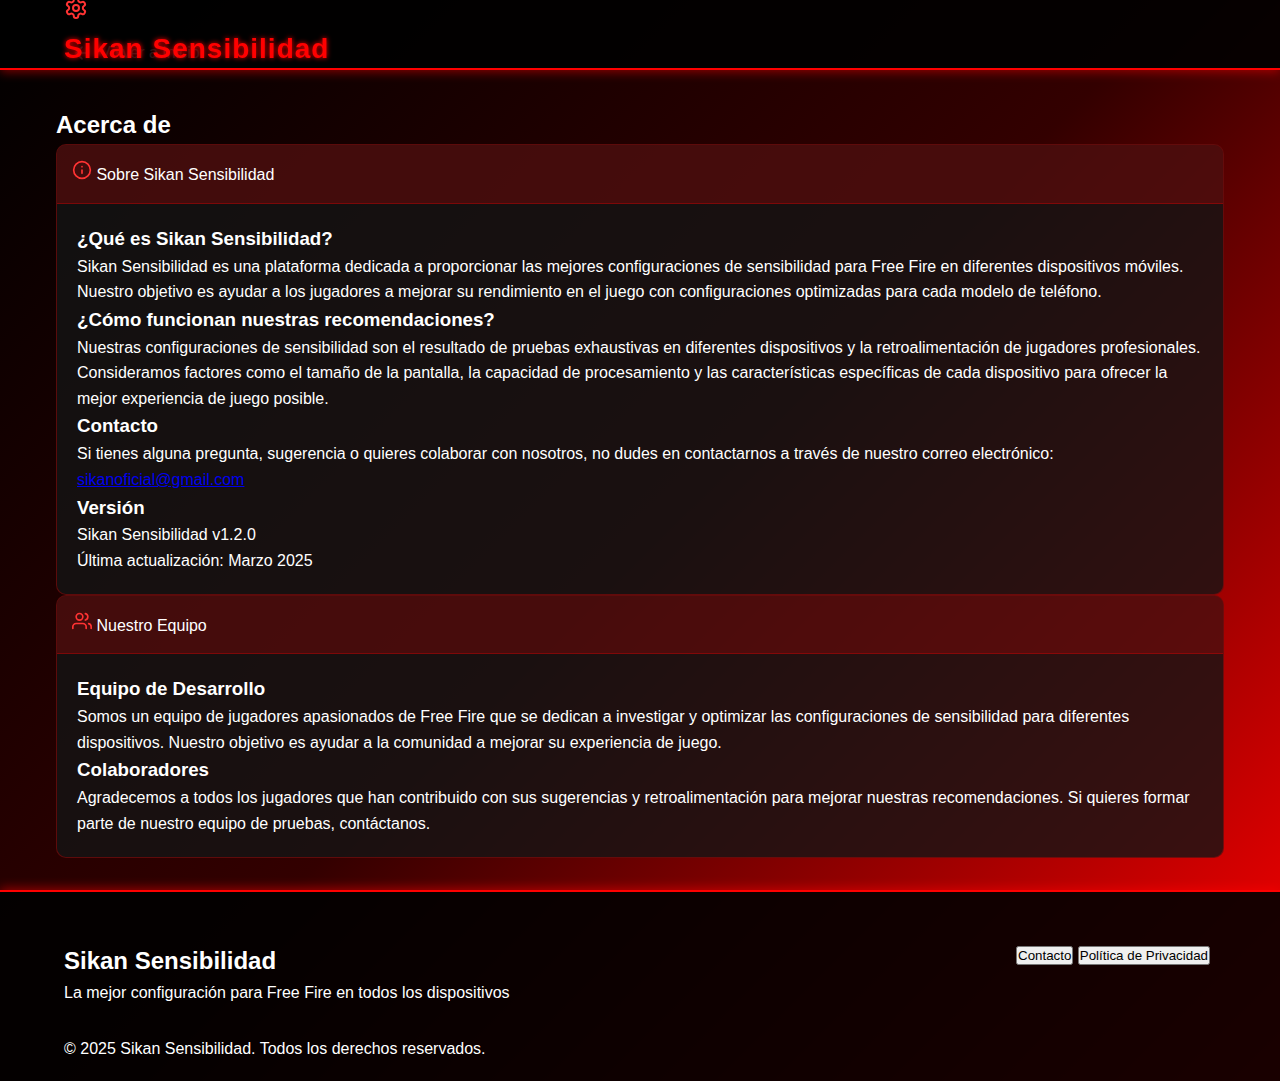
<file: acerca.html>
<!DOCTYPE html>
<html lang="es">
<head>
    <meta charset="UTF-8">
    <meta name="viewport" content="width=device-width, initial-scale=1.0">
    <title>Acerca de - Sikan Sensibilidad</title>
    <link rel="stylesheet" href="styles.css">
    <link href="https://fonts.googleapis.com/css2?family=Inter:wght@400;500;600;700&display=swap" rel="stylesheet">
    <style>
        .acerca-container {
            max-width: 1200px;
            margin: 0 auto;
            padding: 2rem 1rem;
        }
        
        .volver-btn {
            display: inline-flex;
            align-items: center;
            background-color: var(--red-800);
            color: white;
            border: none;
            padding: 0.5rem 1rem;
            border-radius: 0.375rem;
            cursor: pointer;
            margin-bottom: 2rem;
            text-decoration: none;
        }
        
        .volver-btn svg {
            margin-right: 0.5rem;
        }
        
        .volver-btn:hover {
            background-color: var(--red-700);
        }
    </style>
</head>
<body>
    <div class="container">
        <!-- Animated LED-like lines -->
        <div class="led-lines">
            <div class="led-line top"></div>
            <div class="led-line right"></div>
            <div class="led-line bottom"></div>
            <div class="led-line left"></div>
            <div class="led-line middle-top"></div>
            <div class="led-line middle-bottom"></div>
        </div>

        <!-- Header -->
        <header>
            <div class="header-content">
                <div class="logo">
                    <svg xmlns="http://www.w3.org/2000/svg" width="24" height="24" viewBox="0 0 24 24" fill="none" stroke="#ff3333" stroke-width="2" stroke-linecap="round" stroke-linejoin="round" class="settings-icon"><path d="M12.22 2h-.44a2 2 0 0 0-2 2v.18a2 2 0 0 1-1 1.73l-.43.25a2 2 0 0 1-2 0l-.15-.08a2 2 0 0 0-2.73.73l-.22.38a2 2 0 0 0 .73 2.73l.15.1a2 2 0 0 1 1 1.72v.51a2 2 0 0 1-1 1.74l-.15.09a2 2 0 0 0-.73 2.73l.22.38a2 2 0 0 0 2.73.73l.15-.08a2 2 0 0 1 2 0l.43.25a2 2 0 0 1 1 1.73V20a2 2 0 0 0 2 2h.44a2 2 0 0 0 2-2v-.18a2 2 0 0 1 1-1.73l.43-.25a2 2 0 0 1 2 0l.15.08a2 2 0 0 0 2.73-.73l.22-.39a2 2 0 0 0-.73-2.73l-.15-.08a2 2 0 0 1-1-1.74v-.5a2 2 0 0 1 1-1.74l.15-.09a2 2 0 0 0 .73-2.73l-.22-.38a2 2 0 0 0-2.73-.73l-.15.08a2 2 0 0 1-2 0l-.43-.25a2 2 0 0 1-1-1.73V4a2 2 0 0 0-2-2z"></path><circle cx="12" cy="12" r="3"></circle></svg>
                    <h1><span class="red-text">Sikan</span> Sensibilidad</h1>
                </div>
            </div>
        </header>

        <div class="acerca-container">
            <a href="index.html" class="volver-btn">
                <svg xmlns="http://www.w3.org/2000/svg" width="20" height="20" viewBox="0 0 24 24" fill="none" stroke="currentColor" stroke-width="2" stroke-linecap="round" stroke-linejoin="round"><path d="m12 19-7-7 7-7"></path><path d="M19 12H5"></path></svg>
                Volver a Inicio
            </a>
            
            <h2 class="section-title">Acerca de</h2>
            <div class="card">
                <div class="card-header">
                    <div class="card-title">
                        <svg xmlns="http://www.w3.org/2000/svg" width="20" height="20" viewBox="0 0 24 24" fill="none" stroke="#ff3333" stroke-width="2" stroke-linecap="round" stroke-linejoin="round"><circle cx="12" cy="12" r="10"></circle><path d="M12 16v-4"></path><path d="M12 8h.01"></path></svg>
                        Sobre Sikan Sensibilidad
                    </div>
                </div>
                <div class="card-content">
                    <div class="about-content">
                        <div class="about-section">
                            <h3>¿Qué es Sikan Sensibilidad?</h3>
                            <p>Sikan Sensibilidad es una plataforma dedicada a proporcionar las mejores configuraciones de sensibilidad para Free Fire en diferentes dispositivos móviles. Nuestro objetivo es ayudar a los jugadores a mejorar su rendimiento en el juego con configuraciones optimizadas para cada modelo de teléfono.</p>
                        </div>
                        
                        <div class="about-section">
                            <h3>¿Cómo funcionan nuestras recomendaciones?</h3>
                            <p>Nuestras configuraciones de sensibilidad son el resultado de pruebas exhaustivas en diferentes dispositivos y la retroalimentación de jugadores profesionales. Consideramos factores como el tamaño de la pantalla, la capacidad de procesamiento y las características específicas de cada dispositivo para ofrecer la mejor experiencia de juego posible.</p>
                        </div>
                        
                        <div class="about-section">
                            <h3>Contacto</h3>
                            <p>Si tienes alguna pregunta, sugerencia o quieres colaborar con nosotros, no dudes en contactarnos a través de nuestro correo electrónico: <a href="mailto:sikanoficial@gmail.com" class="email-link">sikanoficial@gmail.com</a></p>
                        </div>
                        
                        <div class="about-section">
                            <h3>Versión</h3>
                            <p>Sikan Sensibilidad v1.2.0</p>
                            <p>Última actualización: Marzo 2025</p>
                        </div>
                    </div>
                </div>
            </div>
            
            <div class="card mt-6">
                <div class="card-header">
                    <div class="card-title">
                        <svg xmlns="http://www.w3.org/2000/svg" width="20" height="20" viewBox="0 0 24 24" fill="none" stroke="#ff3333" stroke-width="2" stroke-linecap="round" stroke-linejoin="round"><path d="M17 21v-2a4 4 0 0 0-4-4H5a4 4 0 0 0-4 4v2"></path><circle cx="9" cy="7" r="4"></circle><path d="M23 21v-2a4 4 0 0 0-3-3.87"></path><path d="M16 3.13a4 4 0 0 1 0 7.75"></path></svg>
                        Nuestro Equipo
                    </div>
                </div>
                <div class="card-content">
                    <div class="about-content">
                        <div class="about-section">
                            <h3>Equipo de Desarrollo</h3>
                            <p>Somos un equipo de jugadores apasionados de Free Fire que se dedican a investigar y optimizar las configuraciones de sensibilidad para diferentes dispositivos. Nuestro objetivo es ayudar a la comunidad a mejorar su experiencia de juego.</p>
                        </div>
                        
                        <div class="about-section">
                            <h3>Colaboradores</h3>
                            <p>Agradecemos a todos los jugadores que han contribuido con sus sugerencias y retroalimentación para mejorar nuestras recomendaciones. Si quieres formar parte de nuestro equipo de pruebas, contáctanos.</p>
                        </div>
                    </div>
                </div>
            </div>
        </div>
        
        <!-- Footer -->
        <footer>
            <div class="footer-content">
                <div class="footer-info">
                    <h2><span class="red-text">Sikan</span> Sensibilidad</h2>
                    <p>La mejor configuración para Free Fire en todos los dispositivos</p>
                </div>
                <div class="footer-links">
                    <button class="footer-button">Contacto</button>
                    <button class="footer-button">Política de Privacidad</button>
                </div>
            </div>
            <div class="footer-copyright">
                © 2025 Sikan Sensibilidad. Todos los derechos reservados.
            </div>
        </footer>
    </div>
</body>
</html>
</file>
<file: styles.css>
:root {
    --primary-color: #ff0000;
    --secondary-color: #000000;
    --gradient-color: linear-gradient(135deg, var(--secondary-color) 0%, #330000 50%, var(--primary-color) 100%);
    --text-color: #ffffff;
    --card-bg: rgba(20, 20, 20, 0.8);
    --border-glow: 0 0 10px var(--primary-color), 0 0 20px var(--primary-color);
    --header-height: 70px;
  }
  
  * {
    margin: 0;
    padding: 0;
    box-sizing: border-box;
    font-family: "Segoe UI", Tahoma, Geneva, Verdana, sans-serif;
  }
  
  html {
    scroll-behavior: smooth;
  }
  
  body {
    background: var(--gradient-color);
    color: var(--text-color);
    line-height: 1.6;
    overflow-x: hidden;
  }
  
  .container {
    width: 100%;
    min-height: 100vh;
    position: relative;
  }
  
  /* Header Styles */
  header {
    height: var(--header-height);
    background-color: rgba(0, 0, 0, 0.9);
    position: fixed;
    top: 0;
    left: 0;
    width: 100%;
    display: flex;
    justify-content: space-between;
    align-items: center;
    padding: 0 5%;
    z-index: 1000;
    box-shadow: 0 2px 10px rgba(255, 0, 0, 0.5);
    border-bottom: 2px solid var(--primary-color);
  }
  
  .logo h1 {
    color: var(--primary-color);
    font-size: 28px;
    font-weight: 700;
    letter-spacing: 1px;
    text-shadow: 0 0 5px var(--primary-color);
  }
  
  .logo p {
    font-size: 14px;
    opacity: 0.8;
  }
  
  nav ul {
    display: flex;
    list-style: none;
  }
  
  nav ul li {
    margin: 0 15px;
  }
  
  nav ul li a {
    color: var(--text-color);
    text-decoration: none;
    font-size: 16px;
    font-weight: 500;
    transition: all 0.3s ease;
    position: relative;
  }
  
  nav ul li a:hover {
    color: var(--primary-color);
  }
  
  nav ul li a::after {
    content: "";
    position: absolute;
    bottom: -5px;
    left: 0;
    width: 0;
    height: 2px;
    background-color: var(--primary-color);
    transition: width 0.3s ease;
  }
  
  nav ul li a:hover::after {
    width: 100%;
    box-shadow: var(--border-glow);
  }
  
  .menu-toggle {
    display: none;
    font-size: 24px;
    cursor: pointer;
  }
  
  /* Hero Section */
  .hero {
    height: 100vh;
    background: url("/placeholder.svg?height=1080&width=1920") center / cover no-repeat;
    background-attachment: fixed;
    display: flex;
    align-items: center;
    justify-content: center;
    text-align: center;
    position: relative;
    padding-top: var(--header-height);
  }
  
  .hero::before {
    content: "";
    position: absolute;
    top: 0;
    left: 0;
    width: 100%;
    height: 100%;
    background: rgba(0, 0, 0, 0.7);
  }
  
  .hero-content {
    position: relative;
    z-index: 1;
    max-width: 800px;
    padding: 0 20px;
  }
  
  .hero-content h2 {
    font-size: 48px;
    margin-bottom: 20px;
    color: var(--primary-color);
    text-shadow: 0 0 10px var(--primary-color);
  }
  
  .hero-content p {
    font-size: 20px;
    margin-bottom: 30px;
  }
  
  .btn {
    display: inline-block;
    background-color: var(--primary-color);
    color: var(--text-color);
    padding: 12px 30px;
    border-radius: 30px;
    text-decoration: none;
    font-weight: 600;
    transition: all 0.3s ease;
    border: 2px solid var(--primary-color);
    box-shadow: 0 0 10px var(--primary-color);
  }
  
  .btn:hover {
    background-color: transparent;
    transform: translateY(-3px);
    box-shadow: 0 0 20px var(--primary-color);
  }
  
  /* Section Styles */
  section {
    padding: 100px 5%;
    position: relative;
  }
  
  .section-header {
    text-align: center;
    margin-bottom: 50px;
  }
  
  .section-header h2 {
    font-size: 36px;
    color: var(--primary-color);
    margin-bottom: 15px;
    text-shadow: 0 0 5px var(--primary-color);
    position: relative;
    display: inline-block;
  }
  
  .section-header h2::after {
    content: "";
    position: absolute;
    bottom: -10px;
    left: 50%;
    transform: translateX(-50%);
    width: 80px;
    height: 3px;
    background-color: var(--primary-color);
    box-shadow: var(--border-glow);
  }
  
  .section-header h2 i {
    margin-right: 10px;
  }
  
  .section-header p {
    font-size: 18px;
    opacity: 0.8;
  }
  
  /* Sensitivity Cards */
  .sensitivity-cards {
    display: grid;
    grid-template-columns: repeat(auto-fit, minmax(300px, 1fr));
    gap: 30px;
  }
  
  .card {
    background-color: var(--card-bg);
    border-radius: 10px;
    overflow: hidden;
    transition: all 0.3s ease;
    border: 1px solid rgba(255, 0, 0, 0.3);
  }
  
  .card:hover {
    transform: translateY(-5px);
    box-shadow: var(--border-glow);
  }
  
  .card-header {
    background-color: rgba(255, 0, 0, 0.2);
    padding: 15px;
    display: flex;
    align-items: center;
    border-bottom: 1px solid rgba(255, 0, 0, 0.3);
  }
  
  .card-header i {
    font-size: 24px;
    margin-right: 15px;
    color: var(--primary-color);
  }
  
  .card-header h3 {
    font-size: 20px;
  }
  
  .card-content {
    padding: 20px;
  }
  
  .slider-container {
    margin-top: 10px;
  }
  
  .slider-container span {
    display: block;
    margin-bottom: 10px;
    font-weight: 600;
    font-size: 18px;
  }
  
  .slider {
    height: 10px;
    background-color: rgba(255, 255, 255, 0.1);
    border-radius: 5px;
    position: relative;
    overflow: hidden;
  }
  
  .slider-fill {
    position: absolute;
    top: 0;
    left: 0;
    height: 100%;
    background-color: var(--primary-color);
    border-radius: 5px;
    box-shadow: 0 0 5px var(--primary-color);
  }
  
  /* Phone Categories */
  .phones-section {
    background-color: rgba(0, 0, 0, 0.3);
    border-top: 1px solid rgba(255, 0, 0, 0.3);
    border-bottom: 1px solid rgba(255, 0, 0, 0.3);
  }
  
  .phone-categories {
    display: grid;
    grid-template-columns: repeat(auto-fit, minmax(250px, 1fr));
    gap: 30px;
  }
  
  .category-card {
    background-color: var(--card-bg);
    border-radius: 10px;
    padding: 30px 20px;
    text-align: center;
    transition: all 0.3s ease;
    border: 1px solid rgba(255, 0, 0, 0.3);
    display: flex;
    flex-direction: column;
    align-items: center;
  }
  
  .category-card:hover {
    transform: translateY(-5px);
    box-shadow: var(--border-glow);
  }
  
  .category-icon {
    width: 80px;
    height: 80px;
    background-color: rgba(255, 0, 0, 0.2);
    border-radius: 50%;
    display: flex;
    align-items: center;
    justify-content: center;
    margin-bottom: 20px;
    border: 2px solid rgba(255, 0, 0, 0.3);
  }
  
  .category-icon i {
    font-size: 36px;
    color: var(--primary-color);
  }
  
  .category-card h3 {
    font-size: 22px;
    margin-bottom: 10px;
    color: var(--primary-color);
  }
  
  .category-card p {
    font-size: 16px;
    margin-bottom: 20px;
    opacity: 0.8;
  }
  
  .category-btn {
    display: inline-block;
    background-color: rgba(255, 0, 0, 0.2);
    color: var(--text-color);
    padding: 10px 20px;
    border-radius: 5px;
    text-decoration: none;
    font-weight: 500;
    transition: all 0.3s ease;
    border: 1px solid rgba(255, 0, 0, 0.3);
  }
  
  .category-btn:hover {
    background-color: var(--primary-color);
    transform: translateY(-3px);
    box-shadow: 0 0 10px var(--primary-color);
  }
  
  /* Phone Detail Section */
  .phone-detail-section {
    padding-top: calc(var(--header-height) + 50px);
  }
  
  .back-button {
    margin-bottom: 30px;
    text-align: center;
  }
  
  .back-button .btn {
    padding: 10px 20px;
    font-size: 16px;
  }
  
  .back-button .btn i {
    margin-right: 8px;
  }
  
  .phone-grid {
    display: grid;
    grid-template-columns: repeat(auto-fill, minmax(300px, 1fr));
    gap: 30px;
    margin-bottom: 50px;
  }
  
  .phone-card {
    background-color: var(--card-bg);
    border-radius: 10px;
    padding: 20px;
    transition: all 0.3s ease;
    border: 1px solid rgba(255, 0, 0, 0.3);
    display: flex;
    flex-direction: column;
  }
  
  .phone-card:hover {
    transform: translateY(-5px);
    box-shadow: var(--border-glow);
  }
  
  .phone-image {
    text-align: center;
    margin-bottom: 15px;
  }
  
  .phone-image img {
    height: 150px;
    object-fit: contain;
    border-radius: 5px;
  }
  
  .phone-card h4 {
    font-size: 20px;
    text-align: center;
    margin-bottom: 15px;
    color: var(--primary-color);
  }
  
  .sensitivity-table {
    margin-bottom: 15px;
  }
  
  .table-row {
    display: flex;
    justify-content: space-between;
    padding: 8px 0;
    border-bottom: 1px solid rgba(255, 255, 255, 0.1);
  }
  
  .table-row:last-child {
    border-bottom: none;
  }
  
  .table-row span:first-child {
    font-weight: 500;
  }
  
  .table-row span:last-child {
    color: var(--primary-color);
    font-weight: 600;
  }
  
  .phone-tips {
    margin-top: auto;
    background-color: rgba(255, 0, 0, 0.1);
    padding: 10px;
    border-radius: 5px;
    font-size: 14px;
  }
  
  .phone-tips i {
    color: var(--primary-color);
    margin-right: 5px;
  }
  
  /* Device-specific Tips */
  .ios-tips,
  .samsung-tips,
  .xiaomi-tips,
  .general-tips {
    background-color: var(--card-bg);
    border-radius: 10px;
    padding: 30px;
    border: 1px solid rgba(255, 0, 0, 0.3);
  }
  
  .ios-tips h3,
  .samsung-tips h3,
  .xiaomi-tips h3,
  .general-tips h3 {
    font-size: 24px;
    margin-bottom: 20px;
    color: var(--primary-color);
    text-align: center;
  }
  
  .ios-tips ul,
  .samsung-tips ul,
  .xiaomi-tips ul,
  .general-tips ul {
    list-style: none;
  }
  
  .ios-tips ul li,
  .samsung-tips ul li,
  .xiaomi-tips ul li,
  .general-tips ul li {
    margin-bottom: 15px;
    padding-left: 30px;
    position: relative;
  }
  
  .ios-tips ul li i,
  .samsung-tips ul li i,
  .xiaomi-tips ul li i,
  .general-tips ul li i {
    position: absolute;
    left: 0;
    top: 3px;
    color: var(--primary-color);
  }
  
  /* Tips Section */
  .tips-grid {
    display: grid;
    grid-template-columns: repeat(auto-fit, minmax(250px, 1fr));
    gap: 30px;
  }
  
  .tip-card {
    background-color: var(--card-bg);
    border-radius: 10px;
    padding: 30px 20px;
    text-align: center;
    transition: all 0.3s ease;
    border: 1px solid rgba(255, 0, 0, 0.3);
  }
  
  .tip-card:hover {
    transform: translateY(-5px);
    box-shadow: var(--border-glow);
  }
  
  .tip-icon {
    width: 70px;
    height: 70px;
    background-color: rgba(255, 0, 0, 0.2);
    border-radius: 50%;
    display: flex;
    align-items: center;
    justify-content: center;
    margin: 0 auto 20px;
    border: 2px solid rgba(255, 0, 0, 0.3);
  }
  
  .tip-icon i {
    font-size: 30px;
    color: var(--primary-color);
  }
  
  .tip-card h3 {
    font-size: 20px;
    margin-bottom: 15px;
  }
  
  .tip-card p {
    font-size: 15px;
    opacity: 0.8;
  }
  
  /* Form Styles */
  .form-container {
    background-color: var(--card-bg);
    border-radius: 10px;
    padding: 30px;
    max-width: 800px;
    margin: 0 auto;
    border: 1px solid rgba(255, 0, 0, 0.3);
  }
  
  .form-group {
    margin-bottom: 20px;
  }
  
  .form-group label {
    display: block;
    margin-bottom: 8px;
    font-weight: 500;
  }
  
  .form-group input,
  .form-group textarea {
    width: 100%;
    padding: 12px 15px;
    background-color: rgba(0, 0, 0, 0.3);
    border: 1px solid rgba(255, 0, 0, 0.3);
    border-radius: 5px;
    color: var(--text-color);
    font-size: 16px;
    transition: all 0.3s ease;
  }
  
  .form-group input:focus,
  .form-group textarea:focus {
    outline: none;
    border-color: var(--primary-color);
    box-shadow: 0 0 5px var(--primary-color);
  }
  
  .submit-btn {
    display: block;
    width: 100%;
    padding: 15px;
    background-color: var(--primary-color);
    color: var(--text-color);
    border: none;
    border-radius: 5px;
    font-size: 18px;
    font-weight: 600;
    cursor: pointer;
    transition: all 0.3s ease;
    box-shadow: 0 0 10px rgba(255, 0, 0, 0.3);
  }
  
  .submit-btn:hover {
    background-color: #cc0000;
    box-shadow: 0 0 15px var(--primary-color);
  }
  
  /* Footer Styles */
  footer {
    background-color: rgba(0, 0, 0, 0.9);
    padding: 50px 5% 20px;
    border-top: 2px solid var(--primary-color);
    box-shadow: 0 -2px 10px rgba(255, 0, 0, 0.5);
  }
  
  .footer-content {
    display: flex;
    flex-wrap: wrap;
    justify-content: space-between;
    gap: 30px;
    margin-bottom: 30px;
  }
  
  .footer-logo h2 {
    color: var(--primary-color);
    font-size: 28px;
    margin-bottom: 10px;
    text-shadow: 0 0 5px var(--primary-color);
  }
  
  .footer-logo p {
    font-size: 14px;
    opacity: 0.8;
  }
  
  .footer-links,
  .footer-social {
    min-width: 200px;
  }
  
  .footer-links h3,
  .footer-social h3 {
    font-size: 18px;
    margin-bottom: 15px;
    position: relative;
    padding-bottom: 10px;
  }
  
  .footer-links h3::after,
  .footer-social h3::after {
    content: "";
    position: absolute;
    bottom: 0;
    left: 0;
    width: 50px;
    height: 2px;
    background-color: var(--primary-color);
    box-shadow: var(--border-glow);
  }
  
  .footer-links ul {
    list-style: none;
  }
  
  .footer-links ul li {
    margin-bottom: 10px;
  }
  
  .footer-links ul li a {
    color: var(--text-color);
    text-decoration: none;
    transition: all 0.3s ease;
  }
  
  .footer-links ul li a:hover {
    color: var(--primary-color);
    padding-left: 5px;
  }
  
  .social-icons {
    display: flex;
    gap: 15px;
  }
  
  .social-icons a {
    display: flex;
    align-items: center;
    justify-content: center;
    width: 40px;
    height: 40px;
    background-color: rgba(255, 0, 0, 0.2);
    border-radius: 50%;
    color: var(--text-color);
    transition: all 0.3s ease;
    border: 1px solid rgba(255, 0, 0, 0.3);
  }
  
  .social-icons a:hover {
    background-color: var(--primary-color);
    transform: translateY(-3px);
    box-shadow: 0 0 10px var(--primary-color);
  }
  
  .footer-bottom {
    text-align: center;
    padding-top: 20px;
    border-top: 1px solid rgba(255, 255, 255, 0.1);
  }
  
  /* Modal Styles */
  .modal {
    display: none;
    position: fixed;
    top: 0;
    left: 0;
    width: 100%;
    height: 100%;
    background-color: rgba(0, 0, 0, 0.8);
    z-index: 2000;
    align-items: center;
    justify-content: center;
  }
  
  .modal-content {
    background-color: var(--card-bg);
    border-radius: 10px;
    padding: 30px;
    text-align: center;
    max-width: 500px;
    width: 90%;
    position: relative;
    border: 2px solid var(--primary-color);
    box-shadow: 0 0 20px var(--primary-color);
    animation: modalFadeIn 0.5s ease;
  }
  
  @keyframes modalFadeIn {
    from {
      opacity: 0;
      transform: translateY(-50px);
    }
    to {
      opacity: 1;
      transform: translateY(0);
    }
  }
  
  .close-modal {
    position: absolute;
    top: 10px;
    right: 15px;
    font-size: 24px;
    cursor: pointer;
    color: var(--text-color);
  }
  
  .success-icon {
    font-size: 60px;
    color: var(--primary-color);
    margin-bottom: 20px;
    text-shadow: 0 0 10px var(--primary-color);
  }
  
  .modal-btn {
    display: inline-block;
    background-color: var(--primary-color);
    color: var(--text-color);
    padding: 10px 25px;
    border: none;
    border-radius: 5px;
    font-size: 16px;
    font-weight: 600;
    cursor: pointer;
    transition: all 0.3s ease;
    margin-top: 20px;
  }
  
  .modal-btn:hover {
    background-color: #cc0000;
    box-shadow: 0 0 10px var(--primary-color);
  }
  
  /* Responsive Styles */
  @media (max-width: 992px) {
    .hero-content h2 {
      font-size: 40px;
    }
  
    .section-header h2 {
      font-size: 32px;
    }
  
    .phone-grid {
      grid-template-columns: repeat(auto-fill, minmax(250px, 1fr));
    }
  }
  
  @media (max-width: 768px) {
    header {
      padding: 0 20px;
    }
  
    .menu-toggle {
      display: block;
    }
  
    nav {
      position: fixed;
      top: var(--header-height);
      left: -100%;
      width: 80%;
      height: calc(100vh - var(--header-height));
      background-color: rgba(0, 0, 0, 0.95);
      transition: all 0.4s ease;
      border-right: 2px solid var(--primary-color);
      box-shadow: 5px 0 15px rgba(0, 0, 0, 0.5);
    }
  
    nav.active {
      left: 0;
    }
  
    nav ul {
      flex-direction: column;
      padding: 20px;
    }
  
    nav ul li {
      margin: 15px 0;
    }
  
    .hero-content h2 {
      font-size: 32px;
    }
  
    .hero-content p {
      font-size: 18px;
    }
  
    section {
      padding: 80px 20px;
    }
  
    .section-header h2 {
      font-size: 28px;
    }
  
    .phone-grid {
      grid-template-columns: 1fr;
    }
  
    .footer-content {
      flex-direction: column;
      gap: 40px;
    }
  }
  
  @media (max-width: 480px) {
    .logo h1 {
      font-size: 24px;
    }
  
    .logo p {
      font-size: 12px;
    }
  
    .hero-content h2 {
      font-size: 28px;
    }
  
    .hero-content p {
      font-size: 16px;
    }
  
    .btn {
      padding: 10px 25px;
      font-size: 14px;
    }
  
    .section-header h2 {
      font-size: 24px;
    }
  
    .section-header p {
      font-size: 16px;
    }
  
    .form-container {
      padding: 20px;
    }
  }
</file>
